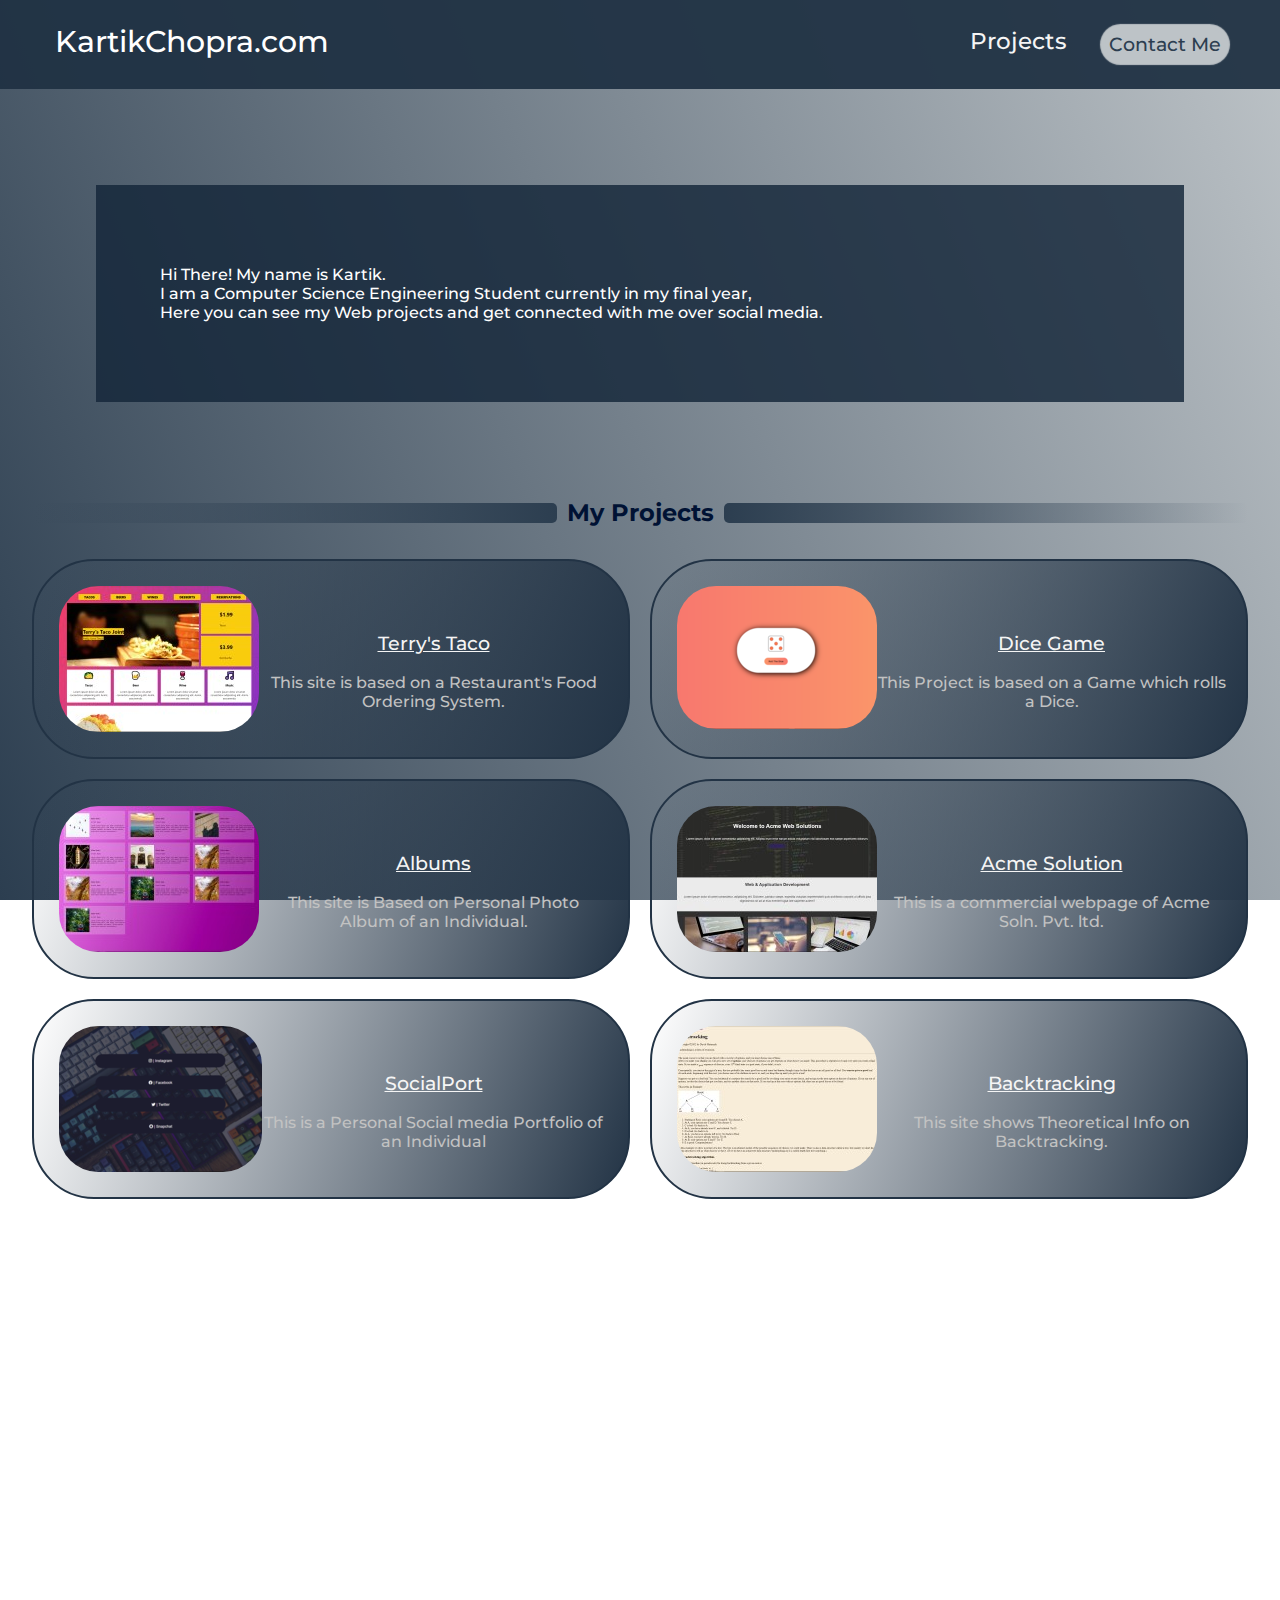
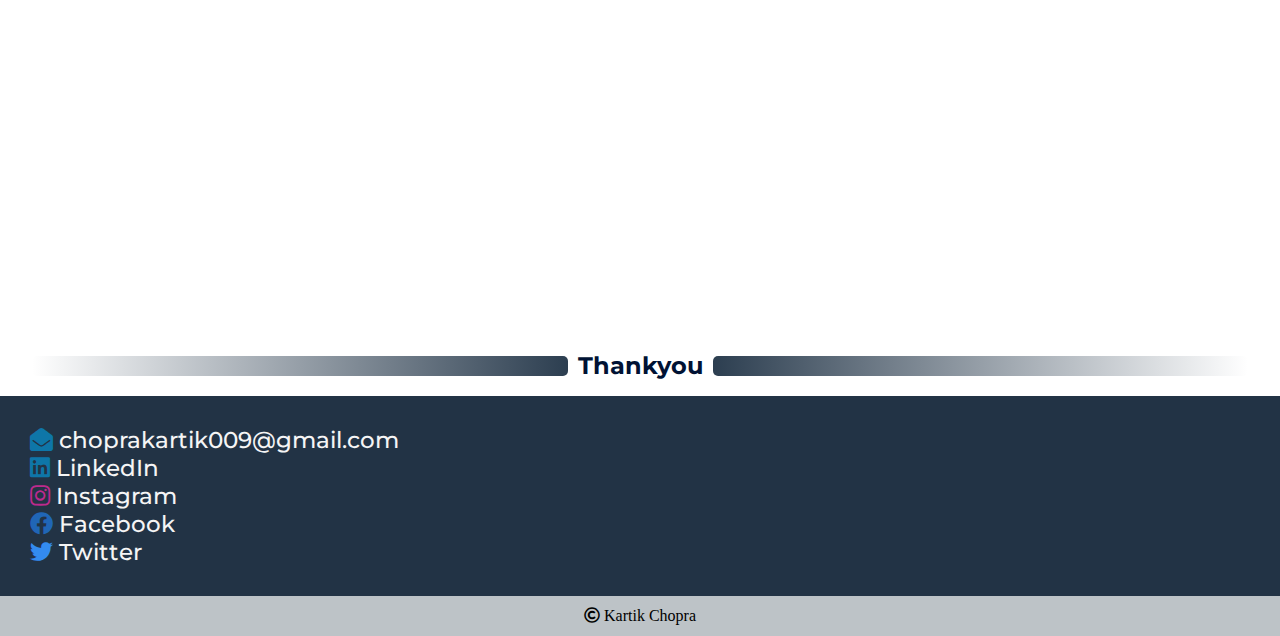
<file: index.html>
<head>
    <title>QartiqProjekts</title>
    <link rel="stylesheet" href="index.css">
    <link rel="preconnect" href="https://fonts.googleapis.com">
    <link rel="preconnect" href="https://fonts.gstatic.com" crossorigin>
    <link href="https://fonts.googleapis.com/css2?family=Zen+Kaku+Gothic+Antique&display=swap" rel="stylesheet">
    
    <link rel="stylesheet" href="css/all.css">
    <link id="iclogo" rel = "icon" href = "q-4.png" type = "image/x-icon">
</head>

<body>

    <nav class="navbar">  
        <ul>
            <span class="logo">KartikChopra.com</span>
            <!-- <li><a class="icon" href="index.html"e ><i class="fas fa-home" style="color: black;"></i></a></li>
            <li><a class="icon" href="https://www.instagram.com/qaartique/"  target="_blank"><i class="fab fa-instagram" style="color: #bc2a8d;"></i></a></li>
            <li><a class="icon" href="https://twitter.com/kar7ikchopra"  target="_blank"><i class="fab fa-twitter" style="color: #338BF0;"></i></a></li>
            <li><a class="icon" href="https://www.facebook.com/kartikchopra009"  target="_blank"><i class="fab fa-facebook" style="color: #2066B6;"></i></a></li>
            <li><a class="icon" href=""  target="_blank"><i class="fab fa-Linkedin" style="color: #0e76a8;"></i></a></li> -->
            <span class="navbar-right" id="navbar-right">
                <li><a href="#section-projects">Projects</a></li>
                <li><a href="#section-footer" ><button>Contact Me</button></a></li>
                
            </span>
            
            <!-- <div class="search">
                <input type="text" placeholder="Search This Website"> 
            </div> -->
        </ul>    
    </nav>


    <main>

        <!-- <div class="header">
        <h2>Hi! Welcome to my Project Progress Page</h2>
        </div> -->


        <section>
            <div id="intro">
                <p>Hi There! My name is Kartik.<br> I am a Computer Science Engineering Student currently in my final year,
                    <br>Here you can see my Web projects and get connected with me over social media.</p>
            </div>
    
            
        </section>
        

        






        <section id="section-projects">

            <div class="thankyou" >
                <h2>My Projects</h2>
            </div>

            
            <!-- <div style="background-color: #2c3e50; color: white; margin: 2rem; padding: 1px; border-radius: 2rem; text-align: center; cursor: default; ">
                <h2>Projects :-</h2>
            </div> -->
            
            <div class="cards">
        
                <div class="card">
                    <div class="card-image">
                        <img src="Screenshot (294).jpg">
                    </div>
                    <div class="card-content">
                        <h3><a href="Taco.html" target="_blank">Terry's Taco</a></h3>
                        <p>This site is based on a Restaurant's Food Ordering System.</p>
                    </div>
                    
                </div>

                <div class="card">
                    <div class="card-image">
                        <img src="DiceGame\Screenshot 2022-01-07 162428 (2).png">
                    </div>
                    <div class="card-content">
                        <h3><a href="DiceGame\home.html" target="_blank">Dice Game</a></h3>
                        <p>This Project is based on a Game which rolls a Dice.</p>
                    </div>
                </div>
            
                <div class="card">
                    <div class="card-image">
                        <img src="Screenshot (295).jpg">
                    </div>
                    <div class="card-content">
                        <h3><a href="album.html" target="_blank">Albums</a></h3>
                        <p>This site is Based on Personal Photo Album of an Individual.</p>
                    </div>
                    
                </div>
        
                <div class="card">
                    <div class="card-image">
                        <img src="Acme Soln.jpg">
                    </div>
                    <div class="card-content">
                        <h3><a href="Acme.html" target="_blank">Acme Solution</a></h3>
                        <p>This is a commercial webpage of Acme Soln. Pvt. ltd.</p>
                    </div>
                </div>
    
                <div class="card">
                    <div class="card-image">
                        <img src="SocialPort.png">
                    </div>
                    <div class="card-content">
                        <h3><a href="SocialPort.html" target="_blank">SocialPort</a></h3>
                        <p>This is a Personal Social media Portfolio of an Individual</p>
                    </div>
                </div>
    
                <div class="card">
                    <div class="card-image">
                        <img src="Screenshot (296).jpg">
                    </div>
                    <div class="card-content">
                        <h3><a href="backtracking.html" target="_blank">Backtracking</a></h3>
                        <p>This site shows Theoretical Info on Backtracking.</p>
                    </div>
                </div>
            </div>
    
            
        
        </section>
    </main>
    

    
    

    <br><br><br><br><br><br><br><br><br><br><br><br><br><br><br><br><br><br><br><br><br><br><br><br><br><br><br><br><br><br><br><br><br><br><br><br><br><br><br><br>
    <div class="thankyou">
        <h2>Thankyou</h2>
    </div>


    
    <footer id="section-footer">
        <div class="footer">
            <ul>
                
                <li><a class="icon" ><i class="fas fa-envelope-open" style="color: #0e76a8;"></i> choprakartik009@gmail.com</a></li>
                <li><a class="icon" href="https://www.linkedin.com/in/kartik-chopra-58018b1ab/"  target="_blank"><i class="fab fa-Linkedin" style="color: #0e76a8;"></i> LinkedIn</a></li>
                <li><a class="icon" href="https://www.instagram.com/qaartiq/"  target="_blank"><i class="fab fa-instagram" style="color: #bc2a8d;"></i> Instagram</a></li>
                <li><a class="icon" href="https://www.facebook.com/kartikchopra009"  target="_blank"><i class="fab fa-facebook" style="color: #2066B6;"></i> Facebook</a></li>
                <li><a class="icon" href="https://twitter.com/kar7ikchopra"  target="_blank"><i class="fab fa-twitter" style="color: #338BF0;"></i> Twitter</a></li>
                
    
            </ul>

        </div>
        <div class="LastDiv">
            <i class="far fa-copyright"> Kartik Chopra</i>
        </div>
    </footer>
    
    
</body>
</file>
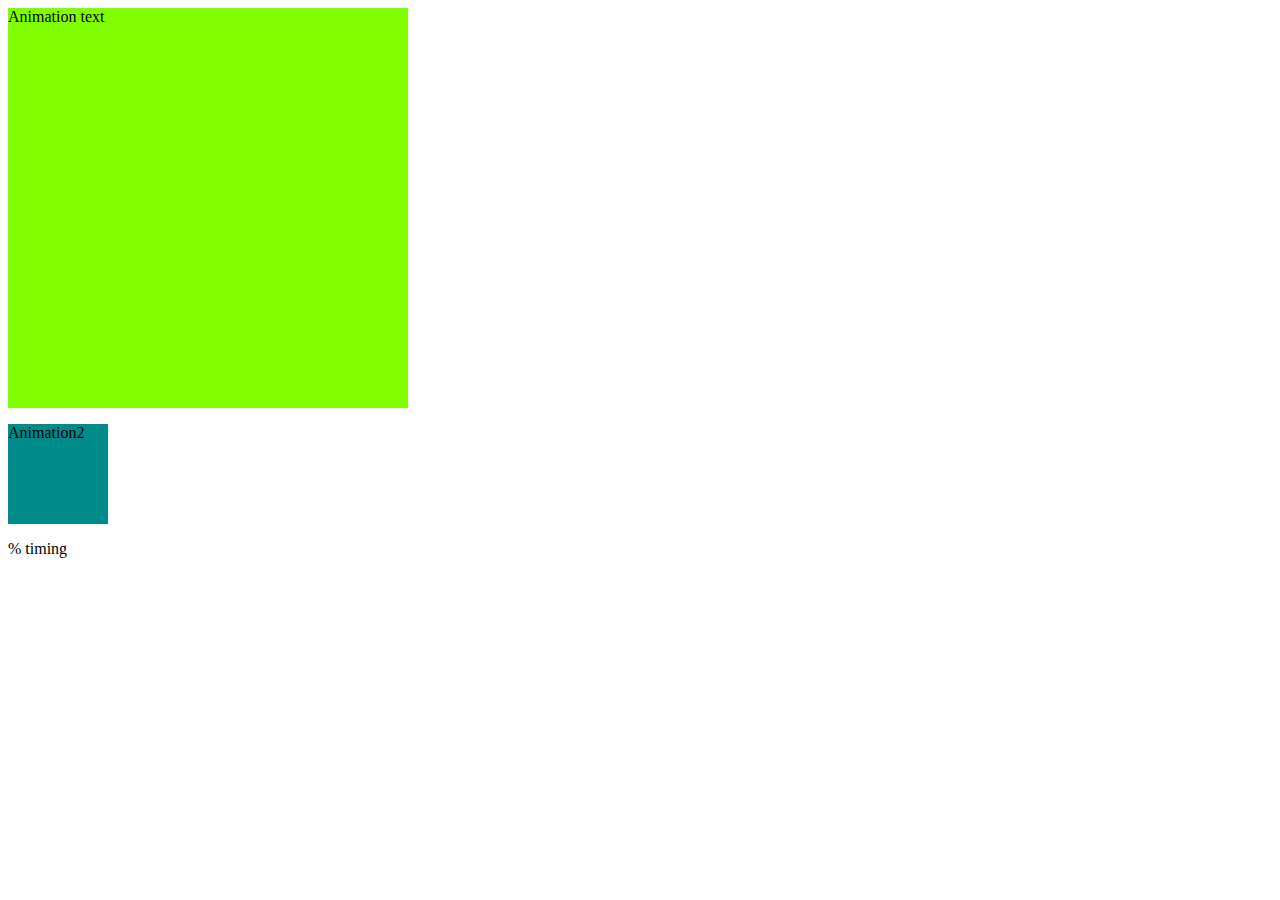
<file: animation.html>
<head>
    <style>
        @keyframes style1{
            from{background-color: chartreuse;}
            to{background-color: chocolate;}
        }

        @keyframes style2{
            from{
                margin-left: 100%;
                width: 300%;
            }
            to{
                margin-left: 0%;
                width: 100px;
            }
        }

        @keyframes style3{
            /* % is indicating time duration */
            0%{background-color: cadetblue; left: 0%;top: 0%;}  
            25%{background-color: chartreuse;left: 200px;top: 0%;}
            50%{background-color: coral;left: 200px;top: 200px;}
            75%{background-color: crimson;left: 0%;top: 20w0px;}
            100%{background-color: darkcyan;left: 0%;top: 0%;}
        }

        #animation{
            height: 400px;
            width: 400px;
            background-color: chartreuse;
            animation-name: style1;
            animation-duration: 5s;
            animation-iteration-count: infinite;

        }

        #animation2{
            height: 100px;
            width: 100px;
            position: relative;
            background-color: darkcyan;
            animation-name: style2;
            animation-duration: 4s;
            animation-iteration-count: 2;
        }

        #animation3{
            height: 100px;
            width: 100px;
            animation-name: style3;
            animation-duration: 5s;
            animation-iteration-count: 2;
            /* to make  left right top bottom animation work we give position relative */
            position: relative;
        }
    </style>
</head>

<body>
    <div style=" " id="animation">
        <p>Animation text</p>
    </div>
    
    <div id="animation2">
        <p>Animation2</p>
    </div>

    <div id="animation3">
        <p>% timing</p>
    </div>
</body>
</file>
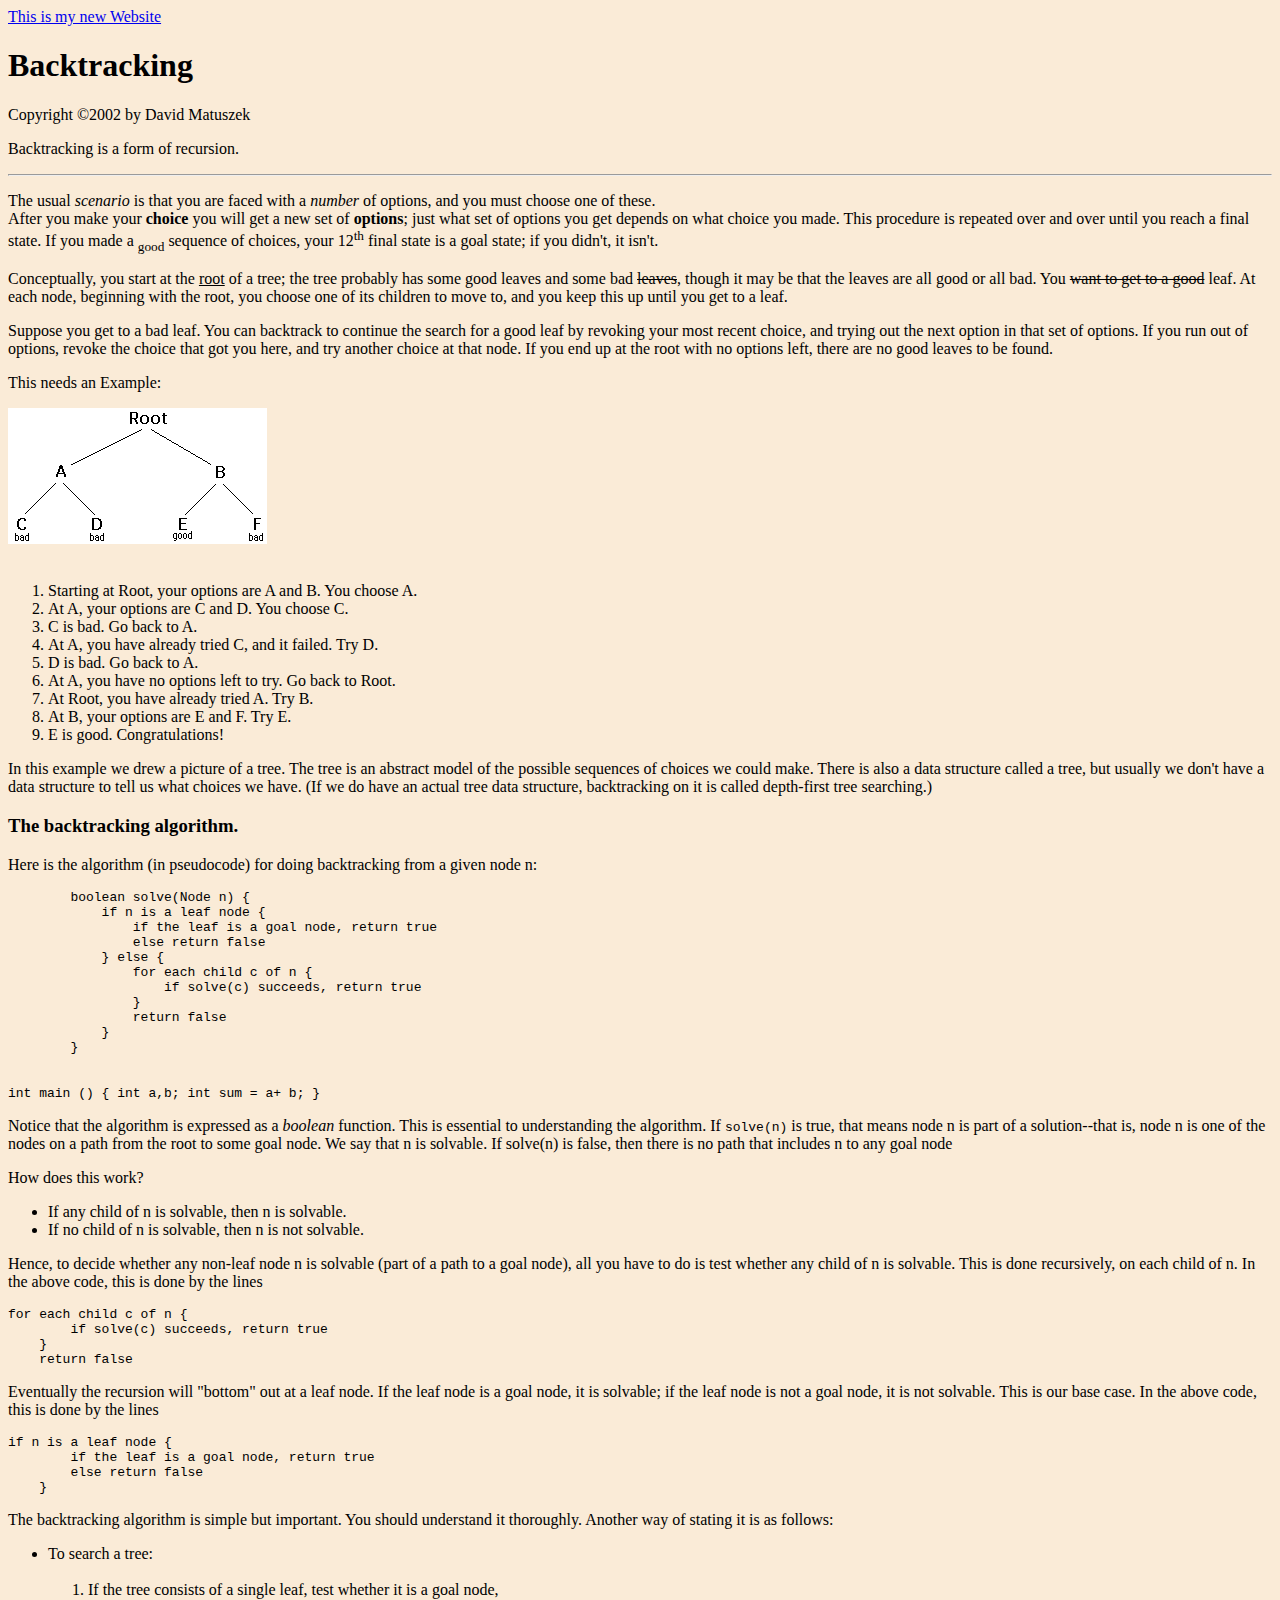
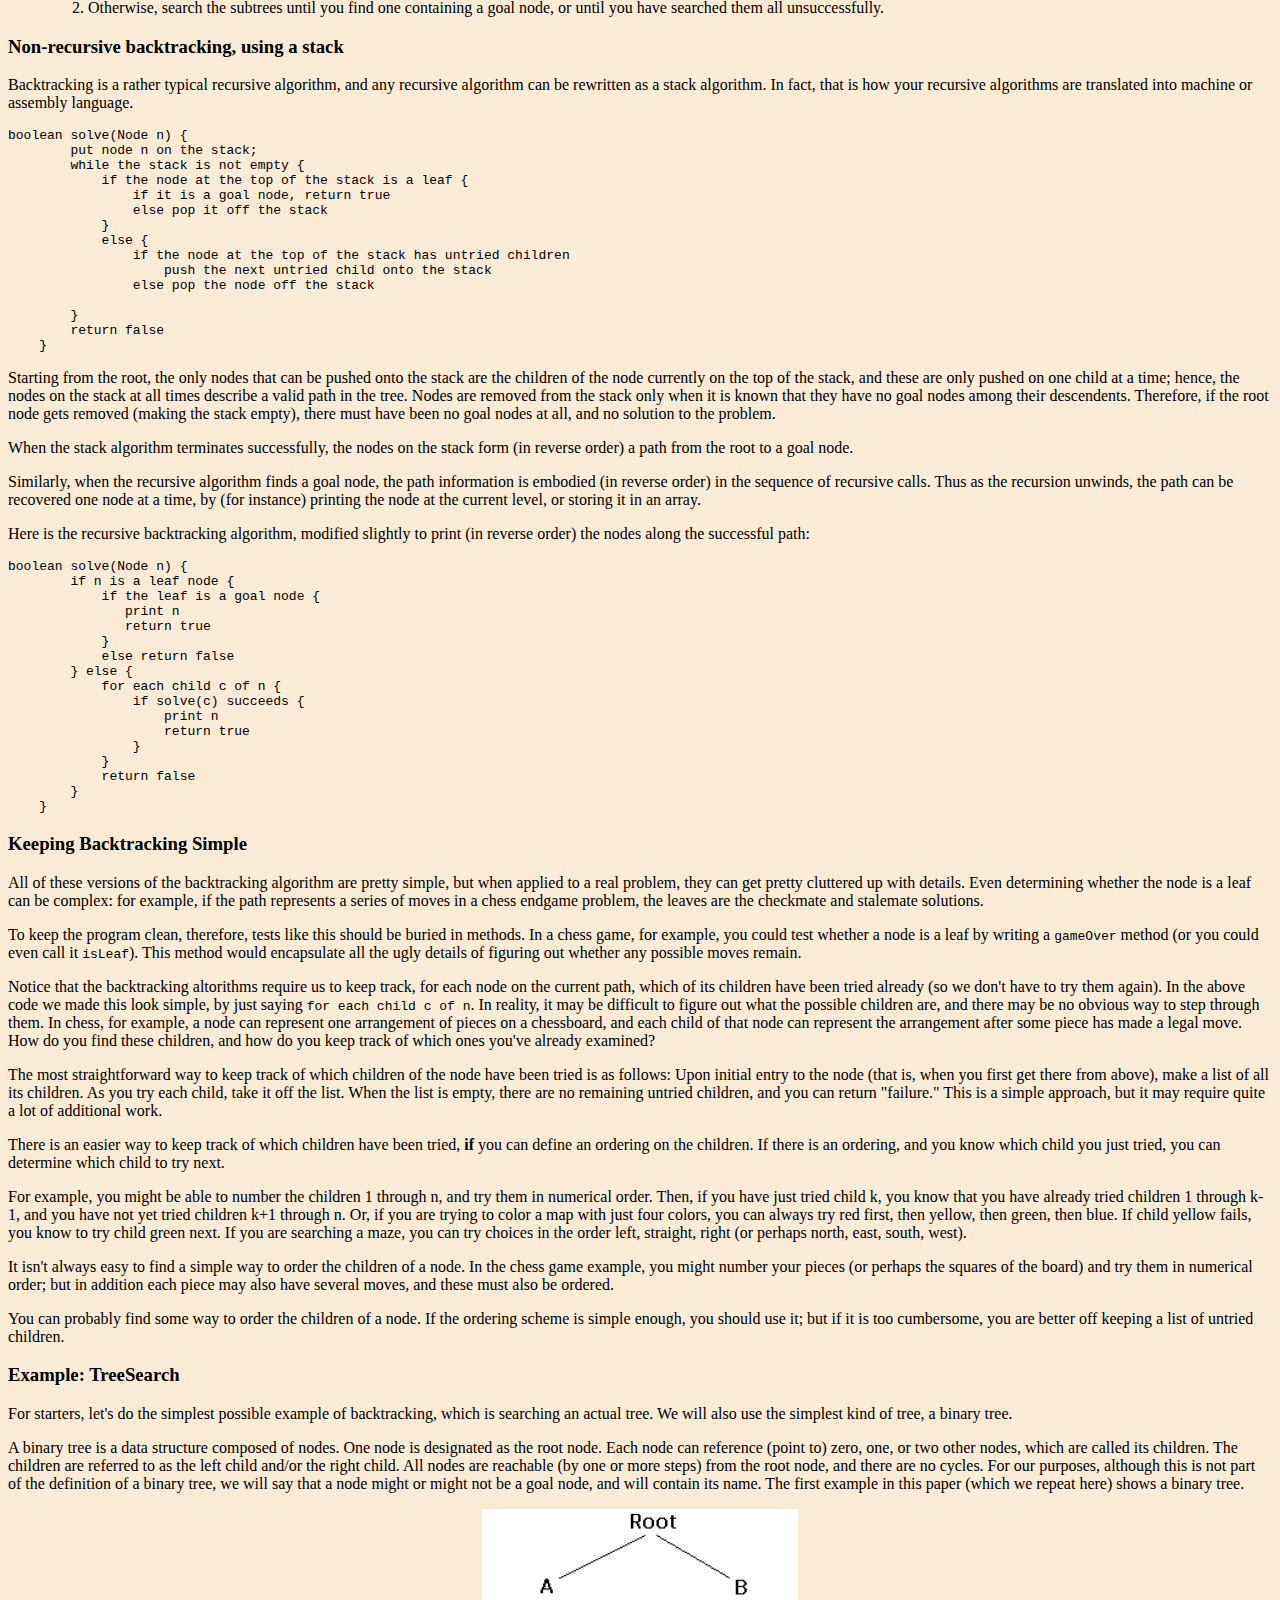
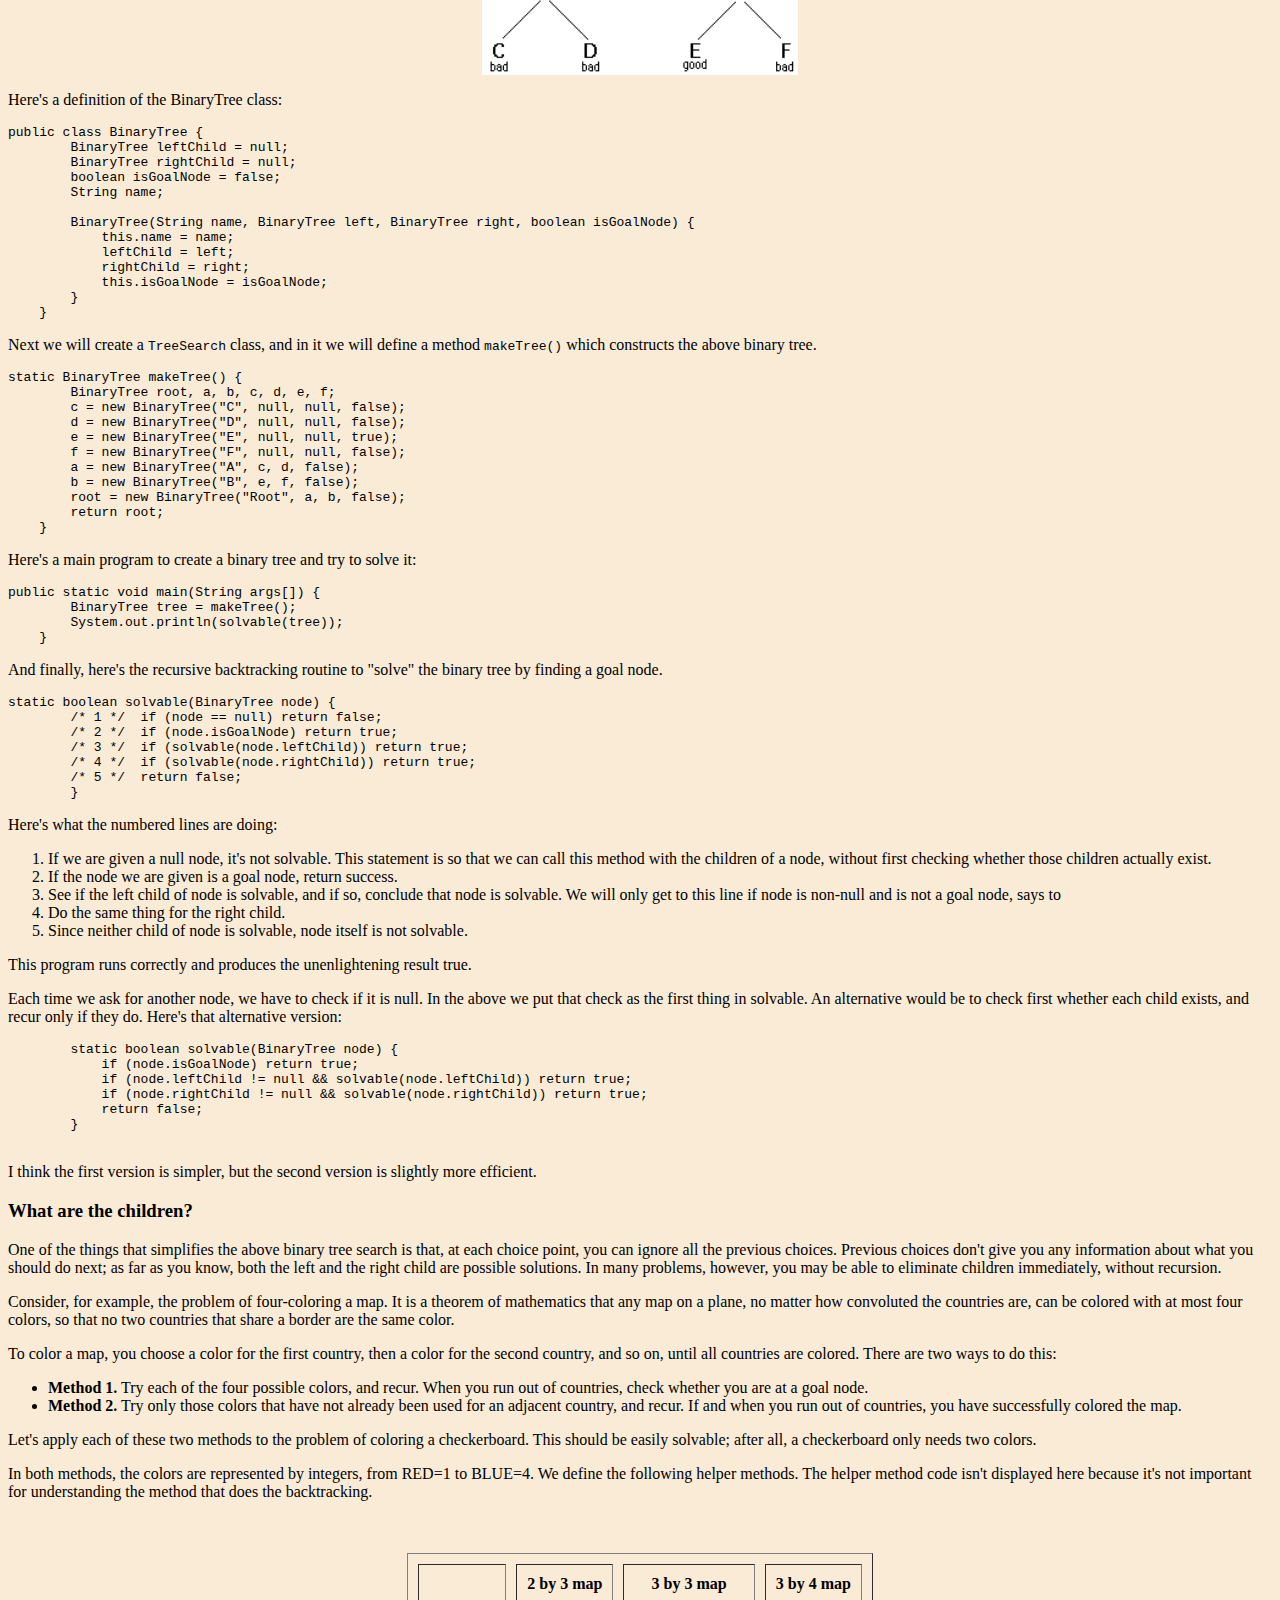
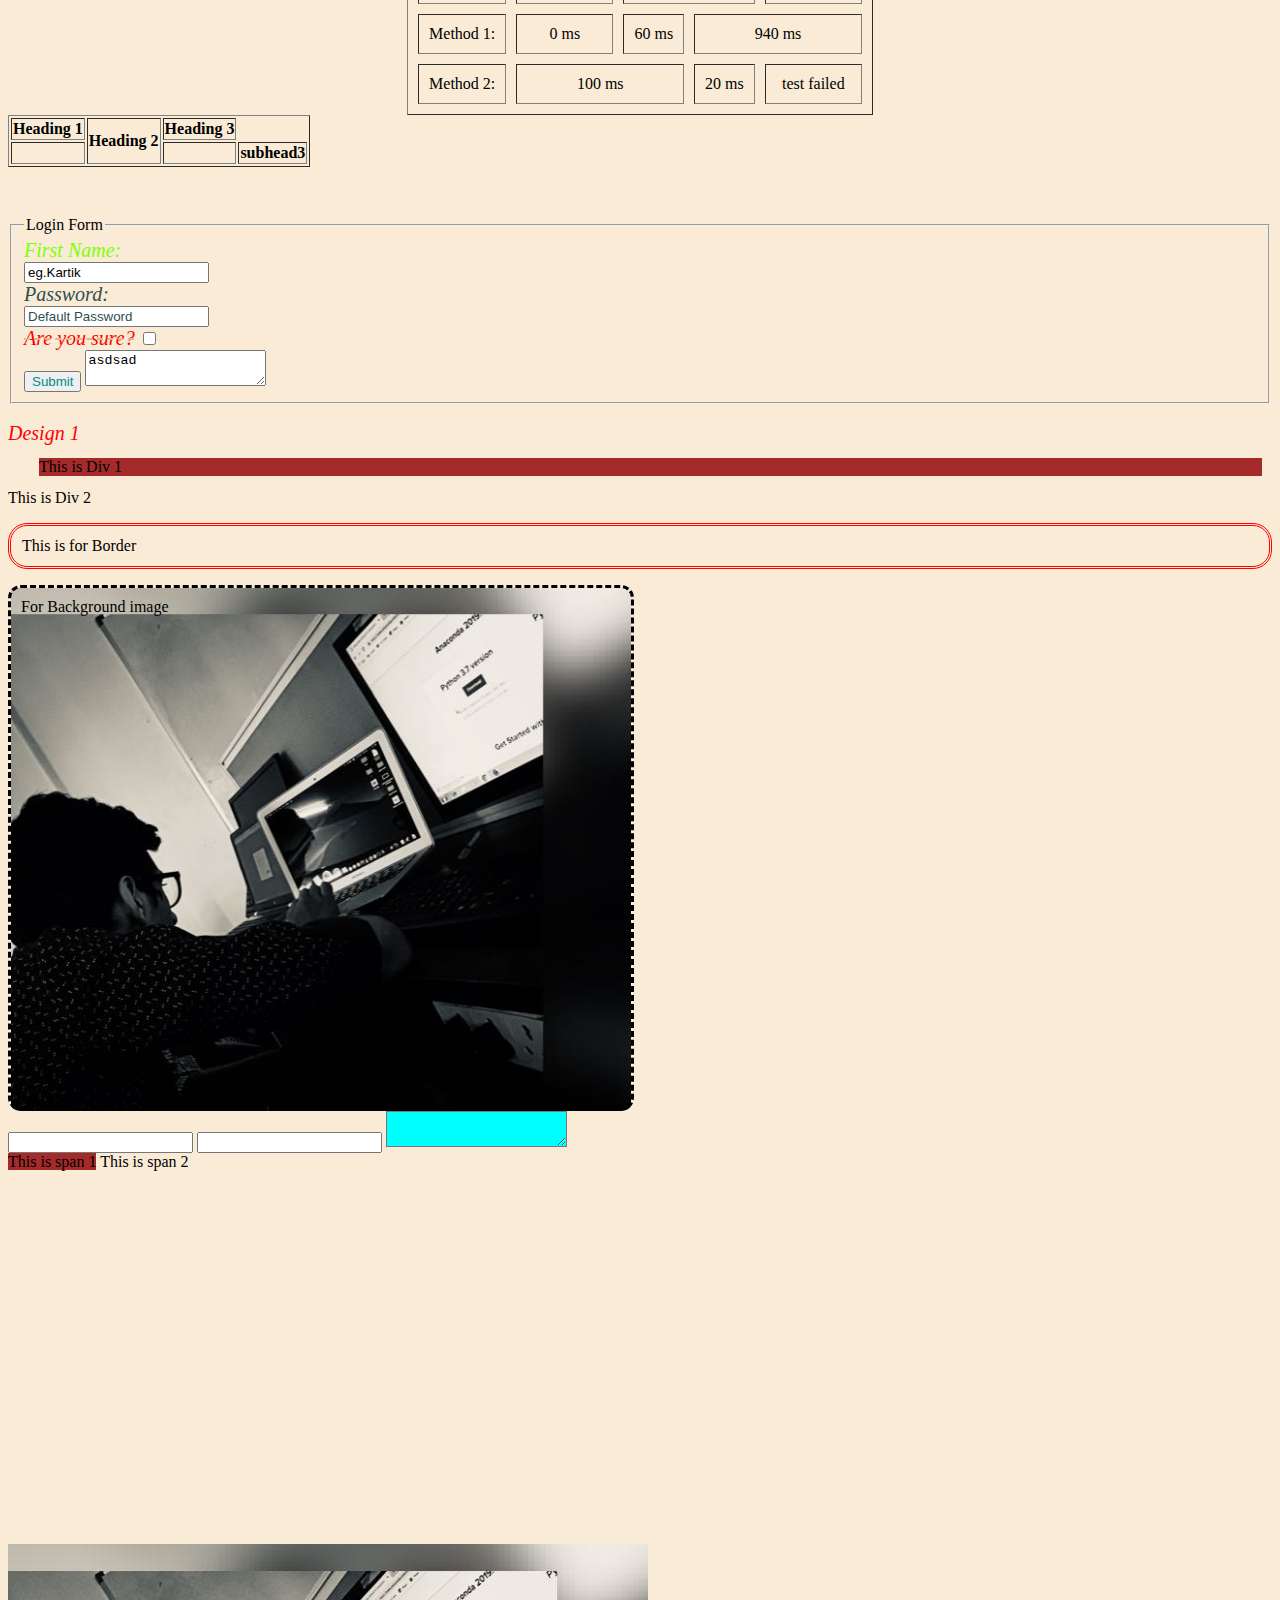
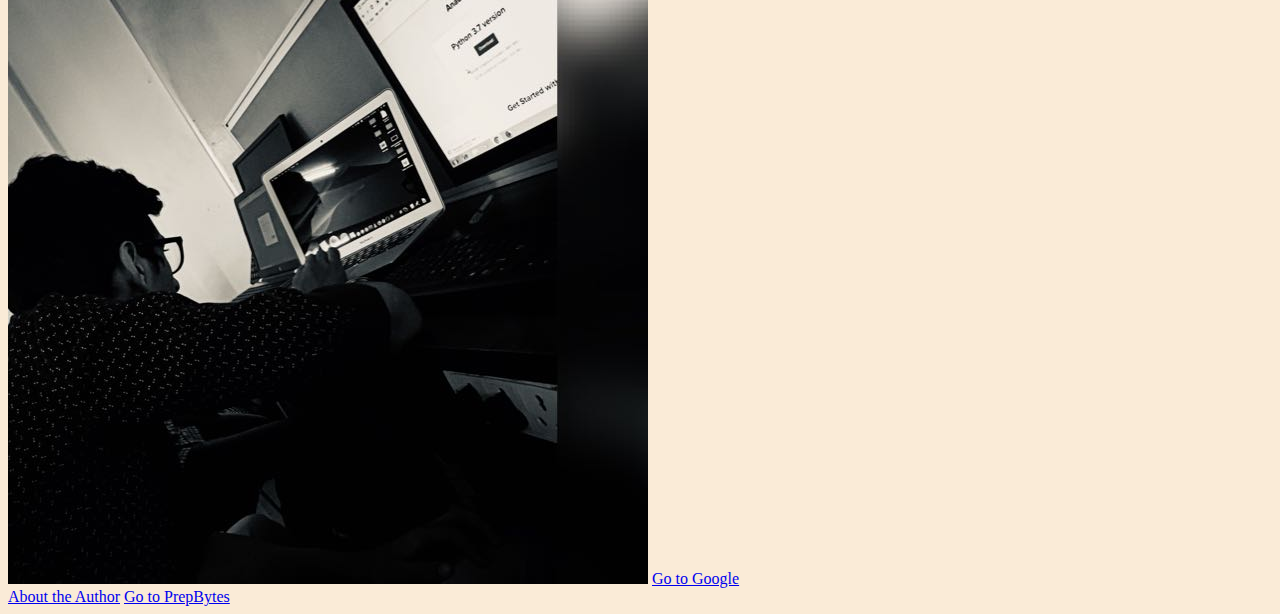
<file: backtracking.html>
<!DOCTYPE html>
<html>
  <head>
      <title>Backtracking</title>

      <link rel="stylesheet" href="external.css">
      <link rel="stylesheet" href="ext.css">

      <style>
          label{
              color: chartreuse;
          }
      </style>

      
      <!-- <style>
          body{
              background-color: antiquewhite;
          }
          label{
              font-size: 20px;
              font-style: italic;
          }
      </style> -->
  </head>
  <body>

    <a href="Website.html">This is my new Website</a>
    <h1>Backtracking</h1>
    <p>Copyright ©2002 by David Matuszek</p>
    <p>Backtracking is a form of recursion.</p>
    <hr/>
    <p>The usual <em>scenario</em> is that you are faced with a <i>number</i> of options, and you must
         choose one of these. <br/>After you make your <strong>choice</strong> you will get a new set of 
         <b>options</b>; just what set of options you get depends on what choice you made.
          This procedure is repeated over and over until you reach a final state. 
          If you made a <sub>good</sub> sequence of choices, your 12<sup>th</sup> final state is a goal state; 
          if you didn't, it isn't.
    </p>
    <p>Conceptually, you start at the <ins>root</ins> of a tree; the tree probably has
         some good leaves and some bad <del>leaves</del>, though it may be that the leaves are all
          good or all bad. You <strike>want to get to a good</strike> leaf. At each node, beginning with
           the root, you choose one of its children to move to, and you keep this up 
           until you get to a leaf.</p>
    <p>Suppose you get to a bad leaf. You can backtrack to continue the search for a good leaf by revoking your most recent choice, and trying out the next option in that set of options. If you run out of options, revoke the choice that got you here, and try another choice at that node. If you end up at the root with no options left, there are no good leaves to be found.</p>
    <p>This needs an Example:</p>
    <img src="treesearch.gif"/>
    <br/>
    
    <br/>
    
    <ol>
        <li>Starting at Root, your options are A and B. You choose A.</li>
        <li>At A, your options are C and D. You choose C.</li>
        <li>C is bad. Go back to A.</li>
        <li>At A, you have already tried C, and it failed. Try D.</li>
        <li>D is bad. Go back to A.</li>
        <li>At A, you have no options left to try. Go back to Root.</li>
        <li>At Root, you have already tried A. Try B.</li>
        <li>At B, your options are E and F. Try E.</li>
        <li>E is good. Congratulations!</li>
    </ol>
    
    <p>In this example we drew a picture of a tree. The tree is an abstract model of 
        the possible sequences of choices we could make. There is also a data structure
         called a tree, but usually we don't have a data structure to tell us what 
         choices we have. (If we do have an actual tree data structure, backtracking 
         on it is called depth-first tree searching.)</p>
    
    <h3>
        The backtracking algorithm.
    </h3>     
    <p>
        Here is the algorithm (in pseudocode) for doing backtracking from a given node n:
    </p>
    
    <pre>
        boolean solve(Node n) {
            if n is a leaf node {
                if the leaf is a goal node, return true
                else return false
            } else {
                for each child c of n {
                    if solve(c) succeeds, return true
                }
                return false
            }
        }
    </pre>
    
    <code>
        int main ()
        {
            int a,b;
            int sum = a+ b;
        }
    </code>

    <p>Notice that the algorithm is expressed as a <i>boolean</i> function. This is essential to understanding the algorithm. If <code>solve(n)</code> is true, that means node n is part of a solution--that is, node n is one of the nodes on a path from the root to some goal node. We say that n is solvable. If solve(n) is false, then there is no path that includes n to any goal node    </p>
    <p>How does this work?    </p>
    
    <ul>
        <li>If any child of n is solvable, then n is solvable.</li>
        <li>If no child of n is solvable, then n is not solvable.</li>
    </ul>

    <p>Hence, to decide whether any non-leaf node n is solvable (part of a path to a goal node), all you have to do is test whether any child of n is solvable. This is done recursively, on each child of n. In the above code, this is done by the lines</p>
    <pre>for each child c of n {
        if solve(c) succeeds, return true
    }
    return false</pre>

    <p>Eventually the recursion will "bottom" out at a leaf node. If the leaf node is a goal node, it is solvable; if the leaf node is not a goal node, it is not solvable. This is our base case. In the above code, this is done by the lines</p>
    <pre>if n is a leaf node {
        if the leaf is a goal node, return true
        else return false
    }</pre>
    <p>The backtracking algorithm is simple but important. You should understand it thoroughly. Another way of stating it is as follows:</p>
    <ul>
        <li>To search a tree:</li><br/>

        <ol>
            <li>If the tree consists of a single leaf, test whether it is a goal node,</li>
            <li>Otherwise, search the subtrees until you find one containing a goal node, or until you have searched them all unsuccessfully.            </li>
        </ol>
    </ul>

    <h3>Non-recursive backtracking, using a stack</h3>
    <p>Backtracking is a rather typical recursive algorithm, and any recursive algorithm can be rewritten as a stack algorithm. In fact, that is how your recursive algorithms are translated into machine or assembly language.</p>
    <pre>boolean solve(Node n) {
        put node n on the stack;
        while the stack is not empty {
            if the node at the top of the stack is a leaf {
                if it is a goal node, return true
                else pop it off the stack
            }
            else {
                if the node at the top of the stack has untried children
                    push the next untried child onto the stack
                else pop the node off the stack
    
        }
        return false
    }</pre>

    <p>Starting from the root, the only nodes that can be pushed onto the stack are the children of the node currently on the top of the stack, and these are only pushed on one child at a time; hence, the nodes on the stack at all times describe a valid path in the tree. Nodes are removed from the stack only when it is known that they have no goal nodes among their descendents. Therefore, if the root node gets removed (making the stack empty), there must have been no goal nodes at all, and no solution to the problem.</p>
    <p>When the stack algorithm terminates successfully, the nodes on the stack form (in reverse order) a path from the root to a goal node.</p>
    <p>Similarly, when the recursive algorithm finds a goal node, the path information is embodied (in reverse order) in the sequence of recursive calls. Thus as the recursion unwinds, the path can be recovered one node at a time, by (for instance) printing the node at the current level, or storing it in an array.</p>
    <p>Here is the recursive backtracking algorithm, modified slightly to print (in reverse order) the nodes along the successful path:</p>

    <pre>boolean solve(Node n) {
        if n is a leaf node {
            if the leaf is a goal node {
               print n
               return true
            }
            else return false
        } else {
            for each child c of n {
                if solve(c) succeeds {
                    print n
                    return true
                }
            }
            return false
        }
    }</pre>

    <h3>Keeping Backtracking Simple</h3>
    <p>All of these versions of the backtracking algorithm are pretty simple, but when applied to a real problem, they can get pretty cluttered up with details. Even determining whether the node is a leaf can be complex: for example, if the path represents a series of moves in a chess endgame problem, the leaves are the checkmate and stalemate solutions.</p>
    <p>To keep the program clean, therefore, tests like this should be buried in methods. In a chess game, for example, you could test whether a node is a leaf by writing a <code>gameOver</code> method (or you could even call it <code>isLeaf</code>). This method would encapsulate all the ugly details of figuring out whether any possible moves remain.</p>
    <p>Notice that the backtracking altorithms require us to keep track, for each node on the current path, which of its children have been tried already (so we don't have to try them again). In the above code we made this look simple, by just saying <code>for each child c of n</code>. In reality, it may be difficult to figure out what the possible children are, and there may be no obvious way to step through them. In chess, for example, a node can represent one arrangement of pieces on a chessboard, and each child of that node can represent the arrangement after some piece has made a legal move. How do you find these children, and how do you keep track of which ones you've already examined?</p>
    <p>The most straightforward way to keep track of which children of the node have been tried is as follows: Upon initial entry to the node (that is, when you first get there from above), make a list of all its children. As you try each child, take it off the list. When the list is empty, there are no remaining untried children, and you can return "failure." This is a simple approach, but it may require quite a lot of additional work.</p>
    <p>There is an easier way to keep track of which children have been tried, <b>if</b> you can define an ordering on the children. If there is an ordering, and you know which child you just tried, you can determine which child to try next.</p>
    <p>For example, you might be able to number the children 1 through n, and try them in numerical order. Then, if you have just tried child k, you know that you have already tried children 1 through k-1, and you have not yet tried children k+1 through n. Or, if you are trying to color a map with just four colors, you can always try red first, then yellow, then green, then blue. If child yellow fails, you know to try child green next. If you are searching a maze, you can try choices in the order left, straight, right (or perhaps north, east, south, west).</p>
    <p>It isn't always easy to find a simple way to order the children of a node. In the chess game example, you might number your pieces (or perhaps the squares of the board) and try them in numerical order; but in addition each piece may also have several moves, and these must also be ordered.</p>
    <p>You can probably find some way to order the children of a node. If the ordering scheme is simple enough, you should use it; but if it is too cumbersome, you are better off keeping a list of untried children.
    </p>

    <h3>Example: TreeSearch</h3>
    <p>For starters, let's do the simplest possible example of backtracking, which is searching an actual tree. We will also use the simplest kind of tree, a binary tree.</p>
    <p>A binary tree is a data structure composed of nodes. One node is designated as the root node. Each node can reference (point to) zero, one, or two other nodes, which are called its children. The children are referred to as the left child and/or the right child. All nodes are reachable (by one or more steps) from the root node, and there are no cycles. For our purposes, although this is not part of the definition of a binary tree, we will say that a node might or might not be a goal node, and will contain its name. The first example in this paper (which we repeat here) shows a binary tree.    </p>
    
    <img  src="treesearch.gif" class="center">

    <p>Here's a definition of the BinaryTree class:</p>
    <pre>public class BinaryTree {
        BinaryTree leftChild = null;
        BinaryTree rightChild = null;
        boolean isGoalNode = false;
        String name;
        
        BinaryTree(String name, BinaryTree left, BinaryTree right, boolean isGoalNode) {
            this.name = name;
            leftChild = left;
            rightChild = right;
            this.isGoalNode = isGoalNode;
        }
    }</pre>
    <p>Next we will create a <code>TreeSearch</code> class, and in it we will define a method <code>makeTree()</code> which constructs the above binary tree.</p>
    <pre>static BinaryTree makeTree() {
        BinaryTree root, a, b, c, d, e, f;
        c = new BinaryTree("C", null, null, false);
        d = new BinaryTree("D", null, null, false);
        e = new BinaryTree("E", null, null, true);
        f = new BinaryTree("F", null, null, false);
        a = new BinaryTree("A", c, d, false);
        b = new BinaryTree("B", e, f, false);
        root = new BinaryTree("Root", a, b, false);
        return root;
    }</pre>
    <p>Here's a main program to create a binary tree and try to solve it:</p>
    <pre>public static void main(String args[]) {
        BinaryTree tree = makeTree();
        System.out.println(solvable(tree));
    }</pre>
    <p>And finally, here's the recursive backtracking routine to "solve" the binary tree by finding a goal node.</p>
    <pre>static boolean solvable(BinaryTree node) {
        /* 1 */  if (node == null) return false;
        /* 2 */  if (node.isGoalNode) return true;
        /* 3 */  if (solvable(node.leftChild)) return true;
        /* 4 */  if (solvable(node.rightChild)) return true;
        /* 5 */  return false;
        }</pre>
    <p>Here's what the numbered lines are doing:</p>
    <ol>
        <li>If we are given a null node, it's not solvable. This statement is so that we can call this method with the children of a node, without first checking whether those children actually exist.</li>
        <li>If the node we are given is a goal node, return success.</li>
        <li>See if the left child of node is solvable, and if so, conclude that node is solvable. We will only get to this line if node is non-null and is not a goal node, says to</li>
        <li>Do the same thing for the right child.</li>
        <li>Since neither child of node is solvable, node itself is not solvable.</li>
    </ol>
    <p>This program runs correctly and produces the unenlightening result true.</p>
    <p>Each time we ask for another node, we have to check if it is null. In the above we put that check as the first thing in solvable. An alternative would be to check first whether each child exists, and recur only if they do. Here's that alternative version:</p>
    <pre>
        static boolean solvable(BinaryTree node) {
            if (node.isGoalNode) return true;
            if (node.leftChild != null && solvable(node.leftChild)) return true;
            if (node.rightChild != null && solvable(node.rightChild)) return true;
            return false;
        }
    </pre>
    <p>I think the first version is simpler, but the second version is slightly more efficient.    </p>

    <h3>What are the children?</h3>
    <p>One of the things that simplifies the above binary tree search is that, at each choice point, you can ignore all the previous choices. Previous choices don't give you any information about what you should do next; as far as you know, both the left and the right child are possible solutions. In many problems, however, you may be able to eliminate children immediately, without recursion.</p>
    <p>Consider, for example, the problem of four-coloring a map. It is a theorem of mathematics that any map on a plane, no matter how convoluted the countries are, can be colored with at most four colors, so that no two countries that share a border are the same color.</p>
    <p>To color a map, you choose a color for the first country, then a color for the second country, and so on, until all countries are colored. There are two ways to do this:</p>
    <ul>
        <li><b>Method 1.</b> Try each of the four possible colors, and recur. When you run out of countries, check whether you are at a goal node.</li>
        <li><b>Method 2.</b> Try only those colors that have not already been used for an adjacent country, and recur. If and when you run out of countries, you have successfully colored the map.</li>
    </ul>

    <p>Let's apply each of these two methods to the problem of coloring a checkerboard. This should be easily solvable; after all, a checkerboard only needs two colors.</p>
    <p>In both methods, the colors are represented by integers, from RED=1 to BLUE=4. We define the following helper methods. The helper method code isn't displayed here because it's not important for understanding the method that does the backtracking.</p>
    
    <br/>
    <br/>



    <table border="1px" cellpadding="10px" cellspacing="10px" align="center">
        <thead>
            <tr align="center">
                <th></th>
                <th>2 by 3 map</th>
                <th colspan="2">3 by 3 map</th>
                <th>3 by 4 map</th>
            </tr>
        </thead>

        <tbody>
            <tr align="center">
                <td>Method 1:</td>
                <td>0 ms</td>
                <td>60 ms</td>
                <td colspan="2">940 ms</td>
            </tr>

            <tr align="center">
                <td>Method 2:</td>
                <td colspan="2">100 ms</td>
                <td>20 ms</td>
                <td>test failed</td>
            </tr>
        </tbody>
    </table>


    <table border="1px">
        <thead>
            <tr>
                <th>Heading 1</th>
                <th rowspan="2">Heading 2</th>
                <th>Heading 3</th>
            </tr>
            <tr>
                <th></th>
                <th></th>
                <th>subhead3</th>
            </tr>
        </thead>

    </table>
    


    

    <pre></pre>























<br/>
<br/>




<form>
    <fieldset>
        <legend>Login Form</legend>
    <label id="username label">First Name:</label><br/>
    <input type="text" value="eg.Kartik" id="username" placeholder="your good name"><br/>
    <label id="password">Password:</label><br/>
    <input type="text" value="Default Password" id="password" placeholder="your good last name"><br/>
    <label class="redcolor fontType">Are you sure?</label>
    <input type="checkbox"><br/>
    <input type="button" value="Submit" style="color: darkcyan;">
    <textarea>asdsad</textarea>
</fieldset>
</form><br/>

<label style="color: red;">Design 1</label>


<div class="div1" style="background-color: brown;">This is Div 1</div>
<div>This is Div 2</div>

<p class="border" >This is for Border</p>

<div class="bgimage">
    For Background image
</div>

<input type="text">
<input type="text">
<textarea type="text" style="background-color: aqua;"></textarea>


<br/>
<span style="background-color: brown;">This is span 1</span>
<span>This is span 2</span>







<br/>
<br/>
<br/>
<br/>
<iframe width="560" height="315" src="https://www.youtube.com/embed/Ul_EM2xL_i4" title="YouTube video player" frameborder="0" allow="accelerometer; autoplay; clipboard-write; encrypted-media; gyroscope; picture-in-picture" allowfullscreen></iframe>
<br/>
<img src="pp.jpg"/>

    <a href="https://www.google.com/">Go to Google</a><br/>
    <a href="Author.html">About the Author</a>
    <a href="https://www.prepbytes.com/">Go to PrepBytes</a>
    
    
    

    <!-- fiefndjn -->
    <!-- this is comment -->

    



  </body>
</html>
</file>
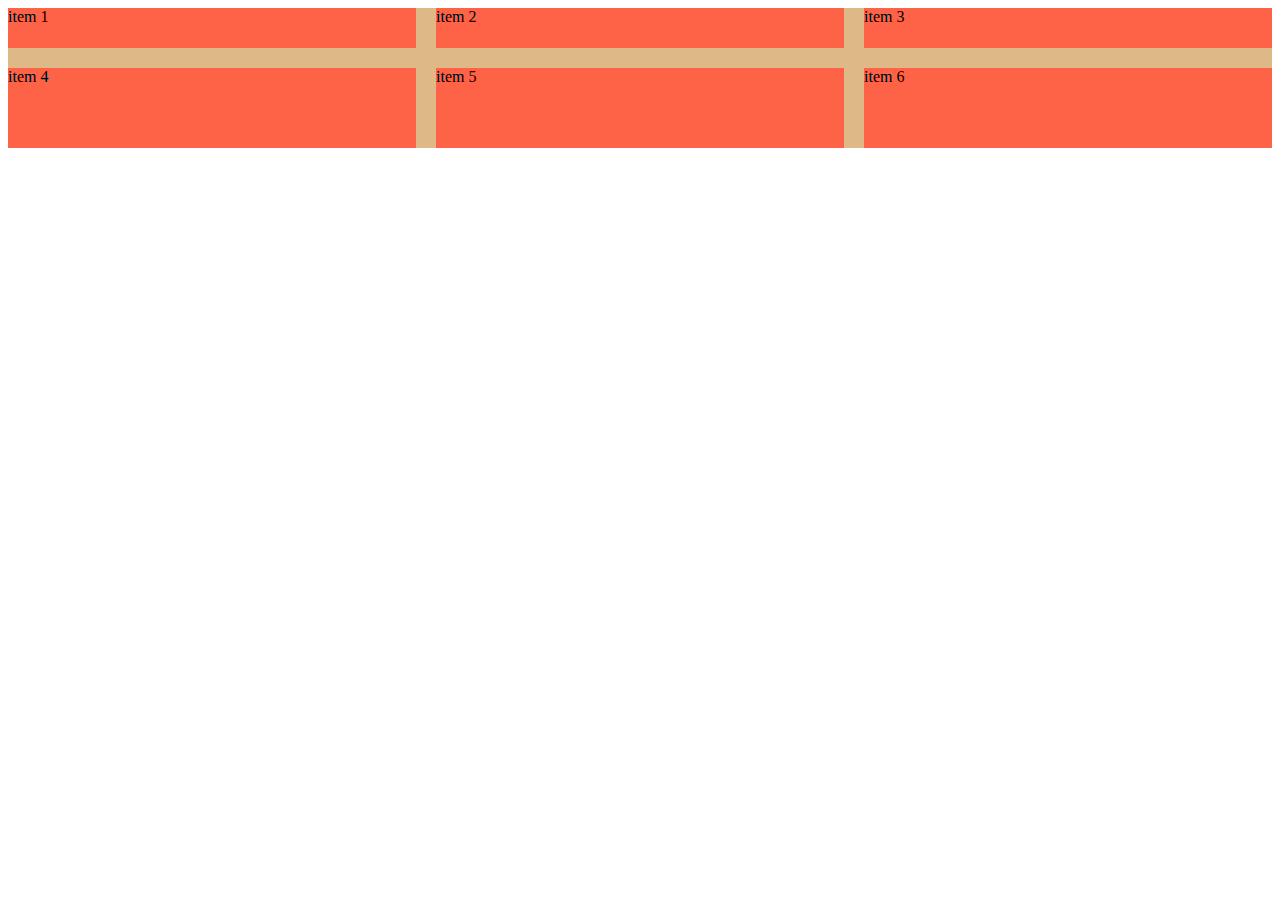
<file: grid.html>
<head>
    <style>
        .container{
            background-color: burlywood;
            grid-template-columns: 1fr 1fr 1fr;
            grid-template-rows: 40px 80px;
            grid-template-areas: "a b c"
                                 "d e f";
            display: grid;

            grid-gap: 20px;

        }
        .container div{
            background-color: tomato;
        }
        .item1{
            grid-area: a;
        }
        .item2{
            grid-area: b;
        }
        .item3{
            grid-area: c;
        }
        .item4{
            grid-area: d;
        }
        .item5{
            grid-area: e;
        }
        .item6{
            grid-area: f;
        }
    </style>
</head>

<body>
    <div class="container">
        <div class="item1">item 1</div>
        <div class="item2">item 2</div>
        <div class="item3">item 3</div>
        <div class="item4">item 4</div>
        <div class="item5">item 5</div>
        <div class="item6">item 6</div>
    </div>
</body>
</file>
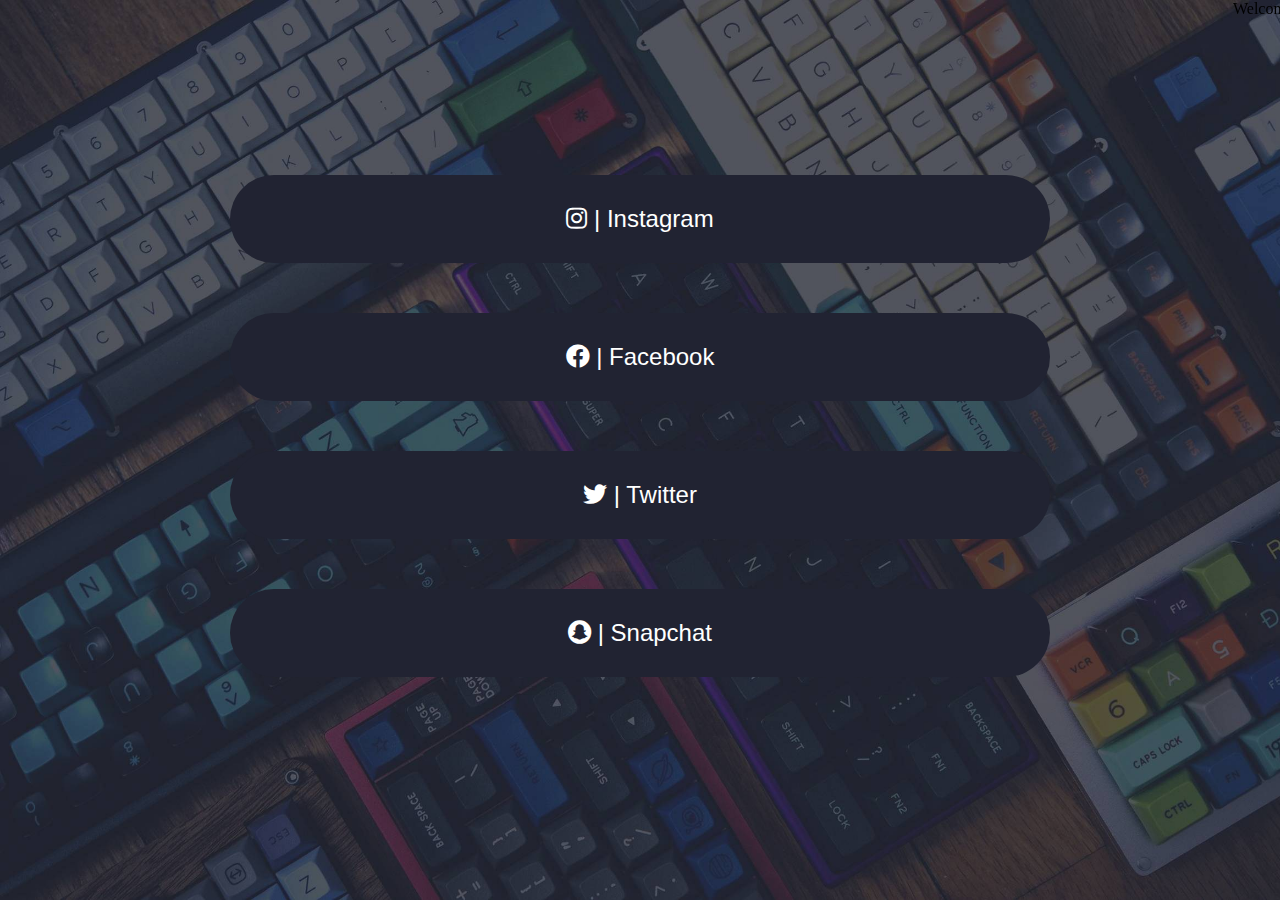
<file: SocialPort.html>
<!DOCTYPE html>
<html lang="en">
<head>
    <meta charset="UTF-8">
    <meta http-equiv="X-UA-Compatible" content="IE=edge">
    <meta name="viewport" content="width=device-width, initial-scale=1.0">
    <title>SocialPort</title>
    <link rel="stylesheet" href="SocialPort.css">

    <link rel="stylesheet" href="css/all.css">

    
</head>
<body>
    <header>

        <marquee>Welcome to Kartik Chopra's Web Portal! Have a Good Day.</marquee>
    </header>
    
    
    <main>
        <section>
            <div class="big-box">
                <div class="box"><a href="https://www.instagram.com/qaartique/" target="_blank"><button><i class="fab fa-instagram"></i>  | Instagram</button></a></div>
                <div class="box"><a href="https://www.facebook.com/kartikchopra009" target="_blank"><button><i class="fab fa-facebook"></i> | Facebook</button></a></div>
                <div class="box"><a href="https://twitter.com/kar7ikchopra" target="_blank"><button><i class="fab fa-twitter"></i> | Twitter</button></a></div>
                <div class="box"><a href="https://www.snapchat.com/add/k_chopraji" target="_blank"><button><i class="fab fa-snapchat"></i> | Snapchat</button></a></div>
            </div>
        </section>
    </main>
    
    
    
    <!-- <p>Lorem ipsum dolor sit amet consectetur, adipisicing elit. Ratione minus quia rerum, quod doloribus ut, deserunt soluta nam molestiae aliquid itaque exercitationem ea magni nulla veniam quas nemo quis id accusamus laborum nisi, natus sequi dolores animi. Molestiae quis, quaerat ad dolores odit tenetur laborum culpa nostrum optio saepe. Pariatur asperiores suscipit iure odit, aspernatur, illum illo reiciendis id, corporis laudantium doloremque ipsum tempora voluptatibus vero repellendus deserunt temporibus! Autem ducimus qui aperiam minima nobis, aliquid iste id facilis odio fuga eum pariatur, praesentium, laboriosam sed debitis! Pariatur repellendus impedit incidunt facere dicta saepe natus. Veniam, aliquam illo sequi, quaerat maxime saepe velit eos suscipit exercitationem eligendi mollitia explicabo aperiam voluptatibus nam cumque laborum asperiores omnis delectus debitis quisquam voluptas. Non, explicabo exercitationem qui doloribus ipsum aperiam iure a unde, accusantium architecto perspiciatis. Ullam, recusandae ab odit atque velit debitis quaerat temporibus aperiam! Maiores est distinctio explicabo minima quisquam ut rerum? Laudantium deserunt fuga ullam inventore commodi, voluptas iure omnis fugit eaque minus id, quo aut blanditiis corporis officia numquam vel natus voluptatibus earum hic ipsam perferendis explicabo! Deserunt optio minus ratione, molestias dolorem itaque sed beatae eaque, quo vitae excepturi libero quae, commodi tempora ut. Nulla fuga molestias sapiente non veritatis tempora laudantium. Amet perspiciatis nisi in magnam dignissimos, laudantium eligendi rerum adipisci voluptas repudiandae quaerat suscipit voluptatibus cumque commodi sequi dolore soluta officia asperiores! Error cumque neque impedit, delectus atque culpa. Ab minus pariatur ipsum magnam ducimus adipisci recusandae modi. Nostrum aperiam, adipisci eos officiis est tempora deleniti minus enim ullam? Fugit quo at adipisci reprehenderit eaque beatae architecto aperiam excepturi repudiandae iusto impedit libero, sunt quos tempora unde dolor commodi. Quisquam est assumenda quos reiciendis. Ea animi nobis dicta laboriosam ullam voluptatum, fugit voluptates, dignissimos maiores deserunt enim fugiat quo sint, ut consectetur veritatis et vero perferendis? Quis repellat dolorum odit beatae, harum dolores dolorem ipsa et, eum delectus sequi saepe facere molestiae facilis corporis modi, praesentium quidem! Quod voluptatum facilis illo, obcaecati aliquam, eveniet velit laborum cumque quisquam, repellat atque praesentium at laudantium animi doloribus. Magni minus tempore iusto quo ratione. Iusto soluta aperiam, unde, ex eveniet nulla omnis earum et quas veniam dolorem aut minima ipsam fugiat tempore! Rerum, quos eum quam nam eligendi dolor incidunt, laborum ex in quae explicabo soluta atque aperiam quisquam odio optio repudiandae voluptatibus sit, inventore libero tempora culpa ullam. Facere maxime sed eius. Sapiente sit quae corporis ex repellendus modi numquam voluptatum saepe? Ab distinctio reprehenderit fugiat in sequi reiciendis sit numquam porro commodi assumenda. Labore consectetur placeat accusantium quos rerum sunt similique quo eum adipisci voluptas ad fugit inventore minus blanditiis, consequuntur maxime velit, autem nesciunt odio magnam quibusdam, esse earum ratione doloremque. Odio doloribus facilis nostrum, ipsa qui expedita esse minima ipsam temporibus consequatur eveniet! Omnis, voluptatum cupiditate quo fuga facilis debitis aliquam tempora sed, tempore hic consectetur veniam facere natus numquam fugiat enim corrupti unde nobis illo nam modi qui voluptatem, velit ullam. Sunt pariatur autem delectus architecto, esse recusandae aliquam, libero fuga ipsa voluptas molestias eveniet eaque suscipit ipsam sit ex vel optio nam, impedit facilis! Quos eaque nihil aliquid atque ea dolorem error dignissimos dolorum neque fuga numquam possimus sapiente, impedit id maxime itaque provident inventore, modi corporis perferendis sint! Dolor dignissimos id blanditiis iusto temporibus unde error animi earum eos nam vitae ipsam, eaque et numquam non consequatur quaerat beatae assumenda aliquid amet voluptates odit hic eveniet! Nobis, dolorum dolor, veritatis dolores minus labore atque, consequuntur ut aliquid inventore quos odit reiciendis velit rerum. Facere unde expedita excepturi eveniet porro. Illum eum soluta delectus! Tenetur numquam consequatur quia quaerat odit cupiditate laudantium assumenda?</p>
    <p>Lorem ipsum dolor sit amet consectetur, adipisicing elit. Et vero ab alias, temporibus at in sint eaque? Quae tenetur, voluptatibus minima inventore nam animi hic adipisci debitis ullam quos dicta doloribus reprehenderit amet consequuntur culpa id commodi facilis eaque. Consequatur, nemo sit tempore exercitationem rem laboriosam corporis qui officiis ut! Repellendus at vero suscipit eligendi eos, corrupti sapiente necessitatibus labore obcaecati minus ipsum libero rem quo et ducimus consectetur quaerat laborum soluta similique possimus molestiae laboriosam? Reprehenderit doloribus natus nobis ab beatae qui aliquam sapiente minima! Sed et consequuntur minus ratione, quia suscipit. Natus aspernatur ipsum enim facilis. Autem hic similique accusamus officiis, tempore voluptatem quae fuga magni, aliquid esse suscipit beatae quod laudantium nisi at? Debitis laborum dolorem necessitatibus! Totam obcaecati quos quia tempore voluptatibus molestias quas sunt laborum assumenda perferendis ducimus, quibusdam doloremque nisi blanditiis aspernatur, deserunt beatae aut vitae praesentium numquam odio, quo eligendi iste dolor? Tempora, modi nemo. Sed, ut nihil ipsum eligendi nobis laudantium asperiores placeat cum, fuga impedit, possimus similique delectus laboriosam culpa corporis architecto inventore aliquid officiis illo consequatur numquam in voluptatum perspiciatis. Laudantium, eveniet consectetur suscipit commodi natus quisquam aliquid sed reiciendis illo impedit sequi inventore rerum, a nisi corrupti deserunt praesentium fugit, atque temporibus sint? Obcaecati laboriosam temporibus distinctio. Esse, fugiat! Accusamus quia earum hic dolorum culpa officia recusandae corrupti nulla ea et voluptatum molestias odio, provident, perferendis, totam dolorem numquam in doloremque expedita! Autem amet vel numquam ex esse rerum, nam iste labore, necessitatibus velit quis! Officia corrupti eligendi aperiam corporis itaque ipsa sapiente harum explicabo in modi, repellat eos, pariatur esse? Sequi temporibus quo officiis, ab pariatur nam architecto doloremque, autem explicabo similique incidunt sunt aliquam ea distinctio voluptatem necessitatibus. Earum nobis modi corporis sequi repellat rem tempora et adipisci beatae blanditiis nihil, necessitatibus, dicta minima asperiores dolore maiores. Harum quis quidem iste eos laborum est maiores magni. Itaque non architecto vel veritatis eaque perspiciatis reiciendis voluptatibus sed aspernatur, iure et rerum quo quas dolores ex omnis facilis laudantium cupiditate placeat rem soluta distinctio assumenda fugiat amet. Numquam alias facere soluta ipsam quo ratione repellendus tenetur fugit excepturi in quasi quos molestiae nisi dolor delectus laudantium, optio pariatur architecto at? Numquam similique magni harum earum doloremque laborum adipisci, totam unde excepturi voluptatem nobis non perferendis sint ea beatae? Delectus impedit rem et deleniti optio error quos explicabo, velit, amet, libero omnis? Cupiditate voluptatibus suscipit recusandae velit nemo repudiandae dolor sunt cumque ipsum assumenda ullam esse eum ex itaque dolorum magni nesciunt quos earum, optio dolore tenetur ea sequi blanditiis. Cumque sunt tenetur nam aut repudiandae ipsa odit eveniet harum iste soluta, ex, ducimus cum quos eum ipsum animi ut. Maiores quod numquam voluptate, at earum laboriosam placeat, vitae voluptatem excepturi cumque, ut dolorem obcaecati. Delectus, ea ducimus? Qui officiis quia, quam repudiandae corporis cumque rem eum beatae repellat ratione laboriosam numquam doloribus nobis consectetur dolore debitis possimus expedita minima nesciunt quos quod. Fugiat assumenda quidem eos! Harum quasi totam quibusdam veniam quis quod quaerat ab aut molestiae molestias nulla, voluptas, neque cumque dolorum doloribus corrupti error libero beatae, possimus quisquam at. Architecto illum aspernatur, obcaecati id temporibus autem, explicabo libero facere, cupiditate quisquam blanditiis quas quia consequuntur provident? Animi deserunt molestias corporis necessitatibus minus eos! Dolores sequi totam porro in quae laudantium voluptates, consectetur quis officiis ipsa. Alias ipsum tempore esse quisquam natus recusandae, debitis ab magni eum repellat dolores facere aut optio illum officia eaque similique quas reiciendis reprehenderit aspernatur perferendis fugiat. Amet animi atque magnam dolores et, quis quae nam incidunt numquam dolorem sed ad molestiae placeat blanditiis nisi? Error quam eaque rem nisi ipsum id veniam.</p>
    <p style="color: aliceblue;">Lorem ipsum dolor sit amet consectetur adipisicing elit. Facere reiciendis placeat, quae deleniti esse dolorum eveniet, laudantium officiis dolor voluptates mollitia adipisci aperiam ipsa hic. Doloribus nostrum facere deserunt eaque suscipit exercitationem ipsa vel dolorem? Placeat quod quisquam minima tenetur dolor repellendus iure molestias eveniet corrupti esse necessitatibus suscipit, neque facere quaerat nemo debitis doloremque quam atque exercitationem quae. Quam ea eius sapiente architecto odit omnis corrupti, temporibus animi aperiam repellat expedita nulla nesciunt facilis porro magnam quos deleniti ex laudantium amet debitis esse! Excepturi dolorem nobis corrupti. Illum commodi vero rem ducimus quae fugit, fugiat sed, magni officiis quis excepturi accusantium, dignissimos veritatis saepe consectetur reprehenderit repudiandae rerum eius ipsam. Pariatur, asperiores dignissimos aliquam, magnam accusamus sit error quas nisi cumque suscipit debitis! Accusantium placeat repudiandae tempora magnam sapiente rem itaque? Similique deleniti et provident excepturi ipsa labore totam, a tempora sint dicta quidem, iure facilis modi rem sed optio ad iusto tempore eligendi tenetur quae? Asperiores aspernatur nemo laborum deleniti placeat possimus dolores fuga quos quasi, ratione itaque odit ipsa. Reiciendis amet ullam recusandae eaque vitae, voluptatum magnam reprehenderit nihil, aspernatur quis, facere maiores. Placeat perferendis saepe tempora necessitatibus harum amet dolorem voluptate odio voluptas, deserunt laudantium consequatur a atque. Voluptatibus deserunt sapiente doloremque asperiores distinctio nostrum totam cupiditate voluptates quod eaque possimus eos esse blanditiis repellat fugit amet reprehenderit laborum minima commodi, ut soluta fugiat vero incidunt voluptatem. Sint amet illo tempore tenetur praesentium asperiores, possimus fugiat quasi, at nesciunt totam hic! Nam nostrum inventore accusantium placeat. Iusto, eligendi. Minus corrupti temporibus eos tempora dolor voluptates officia adipisci provident laborum autem deleniti assumenda iusto, mollitia quisquam illo. Repellat aut impedit perferendis, natus eligendi porro, voluptatibus dolores explicabo tempora minima molestias nostrum, reiciendis dolorem! Odit, cum error id deserunt adipisci aut iste nesciunt nulla aliquid blanditiis hic voluptates, placeat sed odio nostrum? Provident ullam earum, aliquam voluptatem explicabo saepe quae blanditiis quas et iure perspiciatis quasi laudantium minus optio eveniet illo! Totam sit amet, exercitationem hic aperiam fugit incidunt praesentium iusto doloremque sapiente! Sunt culpa accusantium optio doloremque eaque, labore quisquam temporibus vitae tenetur dolor nemo quo magnam reprehenderit harum nobis inventore qui similique? Beatae ratione dicta consectetur aspernatur excepturi eligendi aut pariatur molestias officia possimus! Voluptas quaerat nulla quod rem ipsam nobis, porro dolore hic? In quia odit praesentium illum doloribus dicta, dolorem recusandae voluptatum corrupti atque inventore exercitationem vel modi laudantium voluptatibus repudiandae. Accusamus obcaecati velit voluptatibus possimus vel dolores quidem natus quo, optio, incidunt hic fuga maxime. Pariatur laborum autem perspiciatis? Labore nulla eveniet facere adipisci numquam tenetur, accusantium corrupti asperiores assumenda doloribus eum dolores, recusandae repellendus saepe animi corporis quis voluptas quo nihil consectetur placeat. Earum ratione vel placeat ut ab dolorum beatae saepe. Ipsam, temporibus commodi? Illo a sit ipsam in temporibus unde. Exercitationem pariatur impedit quaerat voluptatibus! Iste, necessitatibus omnis blanditiis asperiores laboriosam id eius tempore laborum esse minima enim voluptatum libero quas quis! Dolorem autem amet, similique eveniet necessitatibus excepturi molestias cumque ipsum, ut, minus adipisci. Rem officia pariatur, quidem ex necessitatibus consequuntur, at culpa optio totam quam eos temporibus recusandae, enim aut vero sapiente aliquam non incidunt? Perspiciatis, cupiditate minima. Ducimus saepe quas sed asperiores! Soluta harum dolore cum distinctio fugit, fugiat doloribus. Nisi fuga, quae tempora accusantium perferendis facere quibusdam voluptate rem culpa magni, iste consequatur ex eligendi aliquid, dolore expedita corporis nam soluta mollitia architecto ratione vel tempore. Molestiae aut unde harum autem amet distinctio tenetur ullam quo, tempora totam quisquam nemo pariatur sit. Odio similique quisquam asperiores, laboriosam commodi illum corrupti, quod soluta non rerum at dolorem reiciendis error maxime dolore aut tempora laborum rem, officiis dolores suscipit quae pariatur qui? Rem, nobis at! Culpa veritatis rerum nostrum dolorem assumenda molestiae eos necessitatibus ipsa quibusdam minus consectetur provident inventore cum blanditiis vero cupiditate libero nulla vitae quasi, ullam architecto, id tempora! Vitae atque maiores quidem. Quasi amet recusandae ad eius dignissimos reiciendis voluptates tenetur nesciunt consequatur? Distinctio sit laborum necessitatibus expedita consectetur aliquid, nesciunt facere non reiciendis hic quod cum labore tempore quas repudiandae reprehenderit, perferendis provident voluptatem itaque earum, incidunt laudantium cumque? Cum, vitae veniam laborum possimus odio quos corrupti et fugiat? Pariatur eaque sed ipsam consectetur consequuntur repellat ad fugiat possimus eos, in minima delectus at aliquam impedit itaque reprehenderit blanditiis, expedita sint veniam iure cumque enim recusandae. Vel, laudantium. Error, nesciunt velit quae expedita ea tempore nam assumenda nihil! Aspernatur nesciunt pariatur sequi assumenda laudantium culpa repudiandae quia illum accusamus aliquid doloremque vel nostrum numquam iure ab asperiores ullam aperiam facilis eius, enim reprehenderit nobis dolore possimus. Iure atque adipisci, tenetur quod voluptatibus deleniti modi! Reprehenderit numquam modi, accusamus ipsa molestiae eum rem blanditiis quisquam qui esse et dolores soluta suscipit unde non porro mollitia voluptate! Porro nostrum neque est labore animi, aut error! Blanditiis, deleniti saepe. Consectetur asperiores itaque eaque reprehenderit nisi voluptatibus tempore, sint fuga excepturi cupiditate! Voluptate voluptatum nisi similique ullam quidem quia voluptates illum, tempora in harum qui eum veniam? Esse alias ullam nam ducimus tenetur adipisci excepturi, corporis non? Nesciunt molestias corporis quam alias nisi voluptas ad veritatis, expedita ullam ut nulla at a asperiores temporibus, quisquam quas repellat esse fuga sint culpa? Soluta inventore consequatur alias nobis odit dolores iure, quam eos necessitatibus at fugit veniam dolorum fugiat quod assumenda quo tempore dolorem repudiandae ipsa beatae neque? A beatae perferendis aut consequatur officiis nobis eius ratione modi sequi ipsam, accusantium odit molestiae nostrum maxime laudantium impedit earum commodi magnam harum fugiat repellendus. Commodi, recusandae! Nulla, architecto ut omnis cumque, quis dicta vitae ad atque sunt reiciendis odio accusamus quasi sed. Exercitationem, iste esse error voluptatem harum ipsa iusto asperiores cumque architecto porro adipisci delectus perferendis atque suscipit voluptate sequi doloribus culpa dolor eum quam impedit assumenda magni ut fuga! Praesentium iure architecto deserunt, eos minima earum tempora dolorum consequuntur maxime at aliquid, numquam assumenda et. Sequi quae tempora, inventore, praesentium ea vel deleniti expedita voluptatum dicta amet maxime modi nam voluptate, corporis quasi ad beatae necessitatibus obcaecati nulla libero ullam ducimus? Delectus reiciendis, obcaecati aut velit sequi optio!</p> -->
</body>
</html>
</file>
<file: index.css>
@import url('https://fonts.googleapis.com/css2?family=Montserrat:wght@500&family=Zen+Kaku+Gothic+Antique:wght@500&display=swap');

#iclogo{
    border-radius: 12px;
}
body{
    /* margin: 20px; */
    margin: 0;
    background-image: url(https://jolly-kalam-23776e.netlify.app/restaurantwebsite/assets/images/topography.svg), linear-gradient(248deg, #bdc3c7, #2c3e50);
    box-sizing: border-box;
    /* background-size: cover; */
    background-attachment: fixed;
    /* text-align: center; */
    /* font-family: monospace; */
    /* font-family: 'Zen Kaku Gothic Antique', sans-serif; */
    
    
    
}
li,a,button,p,.logo,h1,h2,h3,h4,h5,h6{
    font-family: "Montserrat", sans-serif;
    font-weight: 500;

}

body a{
    color: whitesmoke;
}

img{
    border: white;
    border-radius: 39px;
}
/* p{
    color: rgb(194, 194, 194);
} */
h2{
    color:rgb(223, 223, 223);
}
button{
    background-color: #bdc3c7;
    width: auto;
    color: #2c3e50;
    font-size: 19px;
    border-radius: 25px;
    border: 2px solid #bdc3c7;
    padding: 4px;
    box-shadow: 0px 0px 1px 3px #bdc3c7;
    transition: all 350ms ;
}
button:hover{
    border: 2px solid white;
    cursor: pointer;
    color: white;
    background-color: #2c3e50;
    box-shadow: 0px 0px 6px 4px #bdc3c7;
    transform: scale(1.1);
}
.logo{
    height: auto;
    width: 200px;
    display: inline-block;
}
.navbar{
    /* position: sticky;
    top: 0px; */
    /* height: 10%; */
    /* display: flex;
    justify-content: space-between; */
    align-items: center;
    background-color: #203143f2;
    padding: 1px;
    /* border-bottom: 0.5px solid white; */
    
}
.navbar ul{
    overflow: auto;
    
}
.navbar li{
    float: left;
    list-style: none;
    margin: 10px 10px;
}
.navbar li a{
    text-decoration: none;
    /* color: darkgray; */
    padding: 0px 8px;
    
}
.navbar li a:hover{
    /* opacity: 0.5; */
    text-decoration: underline;
}
.navbar-right{
    float: right;
    margin-right: 34px;
}
.navbar-right a{
    font-size: 23px;
    
}
/* .search{

    float: right;
    padding: 14px 70px;
    
}
.navbar input{
    
    background: linear-gradient(248deg, #bdc3c7, #bdc3c7);
    border: #2c3e50;
    border-radius: 4px;
} */
.icon{
    font-size: 23px;
}
.logo{
    color: white;
    font-size: 30px;
    padding: 0px 8px;
    margin: 6px;
}





/* .header{
    height: auto;
    background-image: linear-gradient(110deg,#2c3e50, #2c3e50);
    animation-name: header-animation;
    animation-duration: 3s;
    border: transparent;
    border-radius: 34px;
    text-align: center;
    margin-left: 380px;
    margin-right: 380px;
} */
/* .header h2{
    display: grid;
    grid-gap: 20px;
    grid-template-columns: 1fr auto 1fr;
    align-items: center;
}
.header h2::before{
    background: linear-gradient(90deg, yellow, transparent);
    height: 10px;
    content: "";
    display: block;
}
.header h2::after{
    background: linear-gradient(90deg, transparent, yellow);
    height: 10px;
    content: "";
    display: block;
} */
#intro{
    color: white;
    background-color: #14273ad4;
    width: auto;
    height: fit-content;
    margin: 6rem  ;
    padding: 4rem;
    text-align: left;
    
}

.cards{
    margin: 2rem;
    display: grid;
    grid-template-columns: repeat(auto-fit, minmax(400px,1fr));
    grid-gap: 20px;
    align-content: center;
    align-items: center;
    
}
.cards p{
    color: rgb(194, 194, 194);
}
.cards a:hover{
    opacity: 0.7;
}
.cards a:hover{
    /* opacity: 0.5; */
    text-decoration: underline;
}
.card{
    background-image: linear-gradient(110deg, transparent, #223345);
    
    height: auto;
    text-align: center;
    display: grid;
    grid-template-columns: 200px 1fr ;
    animation-name: style1;
    animation-duration: 2s;
    /* border: transparent; */
    border: 2px solid #223345;
    border-radius: 62px;
    transition: all 350ms ;

}
.card:hover{
    background: #223345;
    transform: scale(1.10);
}
/* .card:hover{
    display: block;
} */

.card-image{
    margin: 25px;
    height: 146px;
    width: auto;
    
}
.card-content{
    /* margin-top: 79px; */
    /* font: smaller; */
    margin: 52px 20px 20px 25px;
}




.thankyou h2{
    display: grid;
    grid-gap: 10px;
    margin: 0 2rem;
    color: #001234;
    /* border: 2px solid #2c3e50; */
    border-radius: 10px;
    /* height: 3444px; */
    grid-template-columns: 1fr auto 1fr;
    align-items: center;
    font-weight: bold;

}
.thankyou h2::before{
    background: linear-gradient(90deg,transparent, #2c3e50);
    height: 20px;
    border-radius: 5px;
    content: "";
    display: block;
}
.thankyou h2::after{
    background: linear-gradient(90deg, #2c3e50,transparent);
    height: 20px;
    border-radius: 5px;
    content: "";
    display: block;
}









.footer{
    height: 200px;
    background: rgb(34 51 69);
    position: sticky;
    bottom: 5px;
}
.footer li{
    list-style: none;
    /* margin: 0 15px; */
}
.footer a{
    text-decoration: none;
    
}
.footer a:hover{
    text-decoration: underline;
    transform: rotate(90deg);
}
.footer ul{
    /* display: flex;
    flex-direction: row; */
    padding: 30px;
    overflow: auto;

}
.LastDiv{
    background-color: #bdc3c7;
    height: 18px;
    text-align: center;
    padding: 11px;
}
.LastDiv:hover{
    cursor: default;
}


@media only screen and (orientation: portrait) {
    .card{
        display: block;
    }
    /* .cards{
        display: block;
    } */

    
}









/* @keyframes style1{
    from{
        height: 300%;
        
    }
    to{
        height: 200px;
    }
} */

/* @keyframes header-animation{
    from{
        width: 300%;
        margin-left: 100%;
    }
    to{
        width: 463px;
        margin-left: 31%;
    }
} */
</file>
<file: external.css>
body{
    background-color: antiquewhite;
}
label{
    font-size: 20px;
    font-style: italic;
}

.center{
    display: block;
    margin-left: auto;
    margin-right: auto;
    width: 25%;
}
</file>
<file: ext.css>
label{
    /* color: yellow !important; */
}
#password{
    color: darkslategrey;
}
#checkbox{
    color: blueviolet !important;
}
.redcolor{
    color: red;
    text-decoration: line-through;
    text-decoration-color: burlywood;
    text-decoration-style: dashed;
}
.fontType{
    font-size: 20px;
}.div1{
    background: tomato;
    margin: 13px 10px 13px 31px;
}
.border{
    border: red;
    border-style: dashed;
    /* border-radius: 10px; */
    border-width: 3px;
    padding: 11px;
    border-radius: 19px;
    border-style: double;
}
.bgimage{
    border: black;
    border-style: dashed;
    border-radius: 13px;
    padding: 10px;
    height: 500px;
    width: 600px;
    background-image: url(pp.jpg);
    /* background-image: linear-gradient(
        45deg, black, transparent); */
    background-repeat: no-repeat;
    background-size: cover;  
}
</file>
<file: SocialPort.css>
*{
    box-sizing: border-box;
    margin: 0%;
    padding: 0%;
}
body{
    background-image: url("OsfFKJ0.jpg");
    background-size: cover;
    /* background-size: contain;
    background-repeat: no-repeat; */
    background-attachment: fixed;
}

/* img{
    height: 200px;
    width: 200px;
    border-radius: 90px;
    margin: auto 2%;
} */
button{
    background: #212332;
    border: transparent;
    border-radius: 50px;
    width: 80%;
    text-decoration: none;
    color: white;
    font-size: x-large;
    margin: 25px 10% 25px 10%;
    padding: 30px;
}
button:hover{
    border: 2px solid white;
    /* text-decoration: underline; */
}
div a{
    text-decoration: none;
    color: white;
    font-size: x-large;
}
div a:hover{
    opacity: 0.8;
    
}
#section-header{
    text-align: center;
    color: whitesmoke;
}
.big-box{
    margin: 10% 10%;
    /* align-items: center; */
}
/* .box{
    background: #212332;
    border-radius: 50px;
    width: 70%;
    margin: 30px auto;
    padding: 40px;
    text-align: center;
} */
</file>
